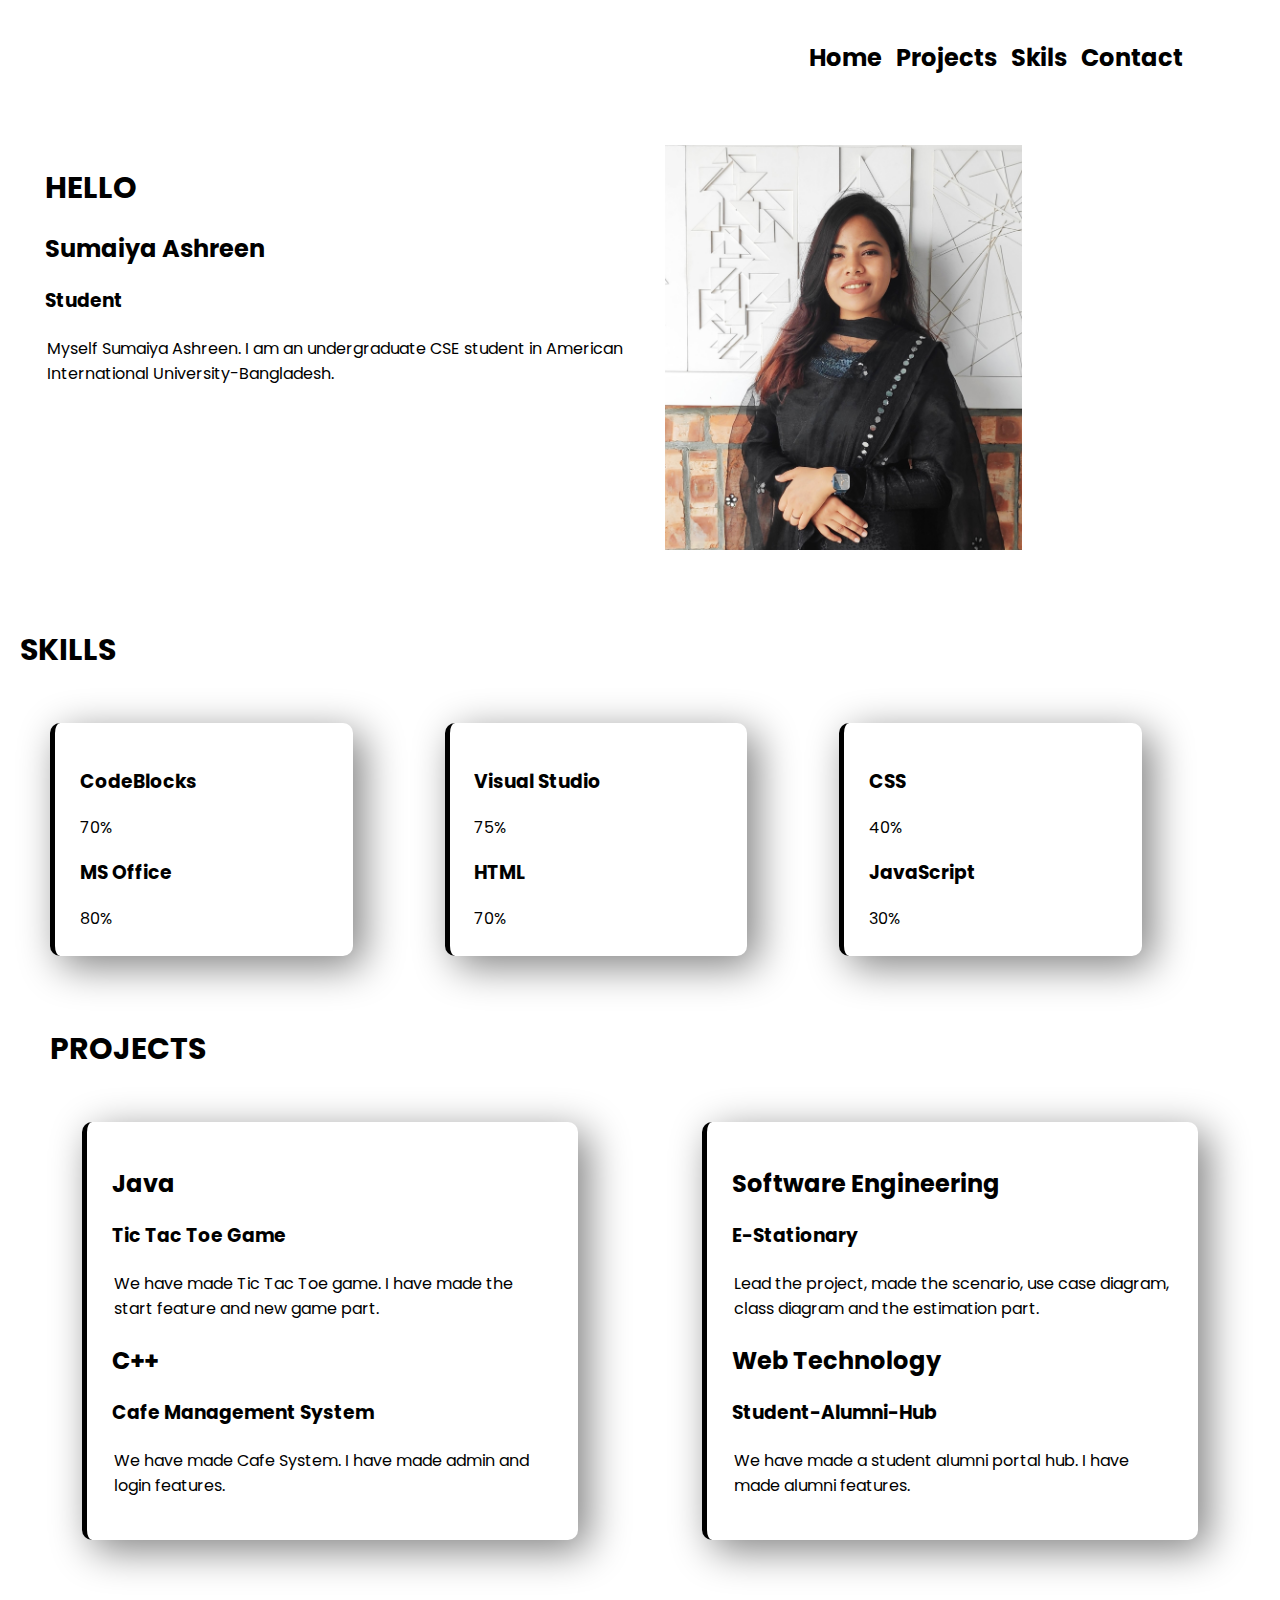
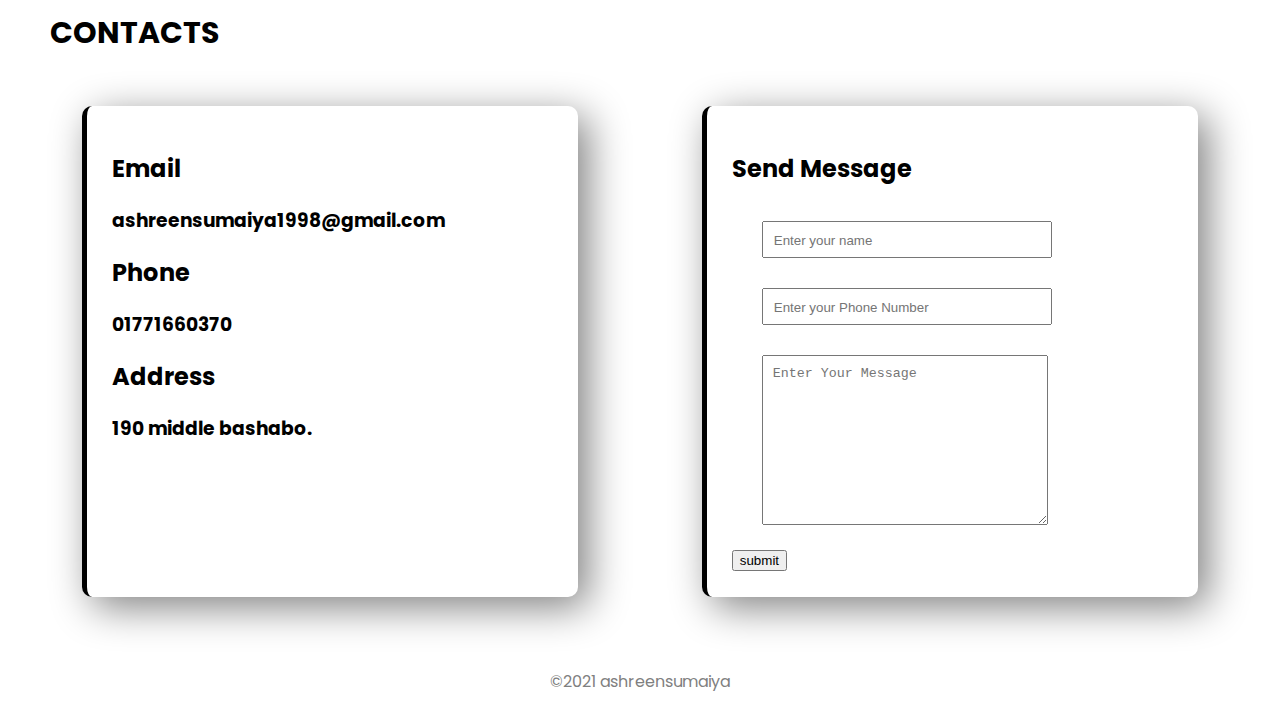
<file: index.html>
<!DOCTYPE html>
<html lang="en">

<head>
    <meta charset="UTF-8">
    <meta http-equiv="X-UA-Compatible" content="IE=edge">
    <meta name="viewport" content="width=device-width, initial-scale=1.0">
    <title>My_Portfolio</title>
    <link rel="preconnect" href="https://fonts.googleapis.com">
    <link rel="preconnect" href="https://fonts.gstatic.com" crossorigin>
    <link href="https://fonts.googleapis.com/css2?family=Poppins&display=swap" rel="stylesheet">

    <link rel="stylesheet" href="style.css">


</head>

<body>
    <nav>

        <h2><a href="#Home">Home</a></h2>
        <h2><a href="#Projects">Projects</a></h2>
        <h2><a href="#Skills">Skils</a></h2>
        <h2><a href="#Contact">Contact</a></h2>
        </div>
    </nav>

    <section id="Home" class="top-section flexible-content">

        <div class="half-width">
            <h1>HELLO</h1>
            <h2>Sumaiya Ashreen</h2>
            <h3>Student</h3>
            <p> Myself Sumaiya Ashreen. I am an undergraduate CSE student in American International University-Bangladesh.</p>
        </div>
        <div class="half-width"><img src="images/1626379825842.jpg" alt=""></div>
    </section>

    <section id="Skills" class="skill-section  ">
        <h1 id="skills">SKILLS</h1>
        <div class="flexible-content">
            <div id= "skill" class="skill-item">
                <h3>CodeBlocks</h3>
                <div>70%</div>
                <h3>MS Office</h3>
                <div>80%</div>
            </div>

            <div id= "skill" class="skill-item">
                <h3>Visual Studio</h3>
                <div>75%</div>  
                <h3>HTML</h3>
                <div>70%</div>
            </div>

            <div id="skill" class="skill-item"> 
                <h3>CSS</h3>
                <div>40%</div>   
                <h3>JavaScript</h3>
                <div>30%</div>  
            </div>

        </div>
    </section>

    <section id="projects" class="project-section">

        <h1 id="Projects">PROJECTS</h1>
        <div class="flexible-content">
            <div id="java" class="project-item">
                <h2>Java</h2>
                    <h3>Tic Tac Toe Game</h3>
                <p>We have made Tic Tac Toe game. I have made the start feature and new game part.</p>
                <h2>C++</h2>
                    <h3>Cafe Management System</h3>
                <p>We have made Cafe System. I have made admin and login features.</p>
             </div>
            <div id="cpp" class="project-item">
                <h2>Software Engineering</h2>
                   <h3>E-Stationary</h3> 
                <p>Lead the project, made the scenario, use case diagram,
                    class diagram and the estimation part.                    
                </p>
                <h2>Web Technology</h2>
                <h3>Student-Alumni-Hub</h3>
            <p>We have made a student alumni portal hub. I have made alumni features.</p>
            </div>
            </div>
        </div>

    </section>

    <section id="contact" class="contact-section">

        <h1 id="contacts">CONTACTS</h1>
        <div class="flexible-content">
            <div id="information" class="contact-item">
                <h2>Email</h2>
                <h3>
                    ashreensumaiya1998@gmail.com
                </h3>
                <h2>Phone</h2>
                <h3>
                01771660370
                </h3>
                <h2>Address</h2>
                <h3>
                    190 middle bashabo.
                </h3>

            </div>
            <div id="message" class="contact-item">
                <h2>Send Message</h2>
                <input class="email" type="Name" placeholder="Enter your name"><br>
                <input class="email" type="text" placeholder="Enter your Phone Number"><br>
                <textarea class="email" name="message" rows="10" required placeholder="Enter Your Message"></textarea><br>
                <input class="input-button" type="button" value="submit">

            </div>
        </div>
    </section>


    <footer>
        <p>&copy;2021 ashreensumaiya </p>
    </footer>

</body>

</html>
</file>
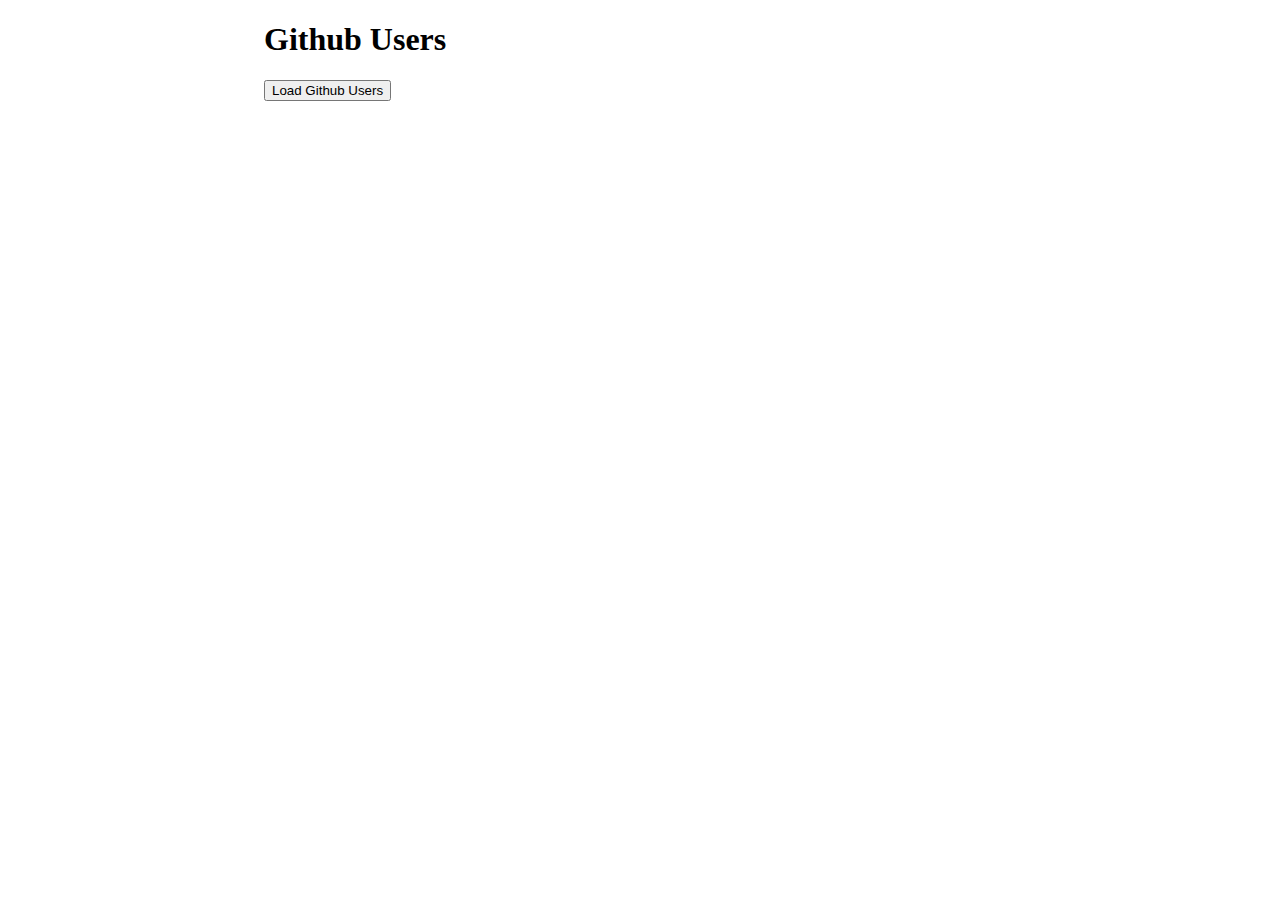
<file: repopeople.html>
<!DOCTYPE html>
<html lang="en">
<head>
    <title>Repopeople</title>
    <style>
        body{
            width: 100%;
        }
        h1{
            margin-left: 20%;
        }
        #grab{
            margin-left: 20%;
        }
        .img
        {
            margin-left: 20%;
            width: 17%;
            height: 200px;
            margin-right: 0;
            margin-bottom: 10px;
            background-color: silver;
            overflow: hidden;
            float: left;
        }
        .info
        {
            margin-right: 30%;
            margin-left: 0;
            margin-bottom: 10px;
            padding-top: 40px;
            float: right;
            width: 33%;
            height: 160px;
            background-color: silver;
        }
        #button{
            position: center;
        }
    </style>
</head>
<body>
    <h1>Github Users</h1>
    <button id="grab">Load Github Users</button><br><br><br>
    <section id="show"></section>

    <script>
        document.getElementById('grab').addEventListener('click', loadm);

        function loadm()
        {
            var xhr = new XMLHttpRequest();
            xhr.open('GET', 'https://api.github.com/users');
            xhr.onload = function()
            {
                if(xhr.status == 200)
                {
                //     var data = JSON.parse(xhr.responseText);
                //     var info=

                // '<div class="img">'+
                //     '<img src="'+data[0].avatar_url+'" width="200px" height="200px">'+
                // '</div>'+

                // '<div class="info">'+
                //     '<ul>' +
                //         '<li> LogIn: '+ data[0].login + '</li>' +
                //         '<li> Avater: '+ data[0].avatar_url + '</li>' +
                //         '<li> Avater: '+ data[0].type + '</li>' +
                //         '<li> Avater: '+ data[0].site_admin + '</li>' +
                        
                //         '</ul>'+
                // '</div>';

                        var data = JSON.parse(xhr.responseText);
                        var output= ' ';
                        for(var i in data){
                        output +=
                        '<div class="img">'+
                            '<img src="'+data[i].avatar_url+'" width="200px" height="200px">'+
                        '</div>'+

                        '<div class="info">'+
                            '<ul>' +
                            '<li> LogIn: '+ data[i].login + '</li>' +
                            '<li> Avater: '+ data[i].avatar_url + '</li>' +
                            '<li> Git: '+ data[i].gists_url + '</li>' +
                            '<li> HTML: '+ data[i].html_url + '</li>' +
                            '<li> Type: '+ data[i].type+ '</li>' +
                            '<li> SiteAdmin: '+ data[i].site_admin+ '</li>' +


                            '</ul>'+
                        '</div>';
}


                        document.getElementById('show').innerHTML = output;
                       

                }
            }
            xhr.send();
        }
    </script>
    <div>

    </div>
    
</body>
</html>
</file>
<file: style.css>
body {
    font-family: 'Poppins', sans-serif;
    margin: 20px;
}


nav {
    display: flex;
    justify-content: flex-end;
    margin-right: 70px;
}

a {
    text-decoration: none;
    padding: 7px;
    color: black;
}

h1 {
    font-size: 30px;
}

.flexible-content {
    display: flex;
    margin-bottom: 70px;
    margin-top: 50px;
}

.half-width {
    width: 60%;
    padding-left: 2%;

}

.half-width img {
    width: 60%;
}

p {
    padding: 2px;
}

#skill {
    margin-left: 30px;

}

.skill-item {
    box-shadow: 10px 10px 40px gray;
    width: 20%;
    margin-left: 5%;
    margin-right: 5%;
    padding: 2%;
    border-radius: 10px;
}
#skill{
    border-left: 5px solid;
}

#Projects {
    margin-left: 30px;
}

.project-item {
    box-shadow: 10px 10px 40px gray;
    width: 40%;
    margin-left: 5%;
    margin-right: 5%;
    padding: 2%;
    border-radius: 10px;
}
#java{
    border-left: 5px solid;
}
#cpp{
    border-left: 5px solid;
}

#contacts{
    margin-left:30px ;
}
.contact-item{
    box-shadow: 10px 10px 40px gray;
    width: 40%;
    margin-left: 5%;
    margin-right: 5%;
    padding: 2%;
    border-radius: 10px;
}
#information{
    border-left: 5px solid;
}
#message{
    border-left: 5px solid;
}
.email {
    padding: 10px 99px 8px 10px;
    margin: 15px 30px 15px 30px;
}


footer p {
    text-align: center;
    color: grey;
}
</file>
